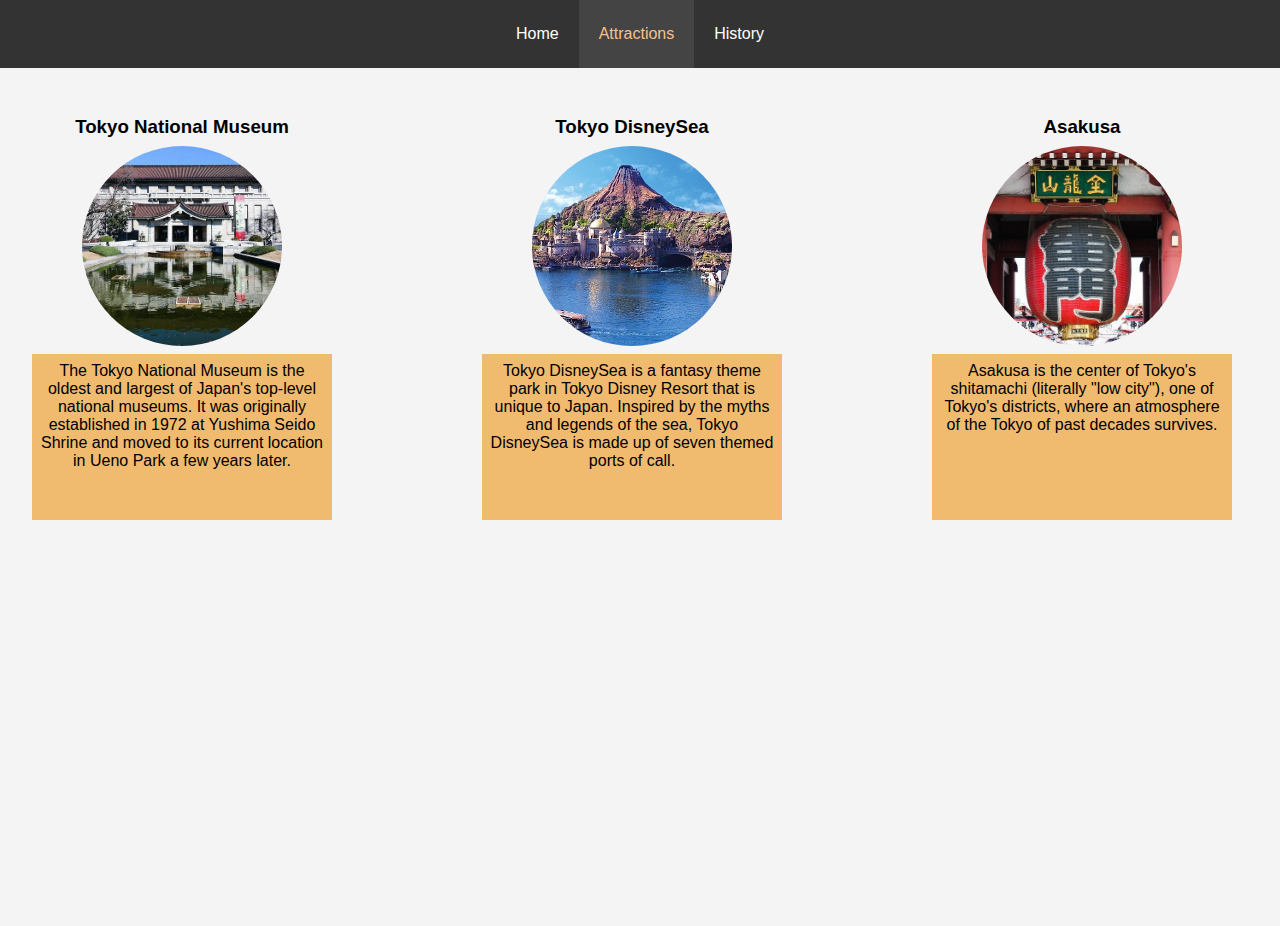
<file: attractions.html>
<!DOCTYPE html>
<html lang="en">
<head>
    <meta charset="UTF-8">
    <meta name="viewport" content="width=device-width, initial-scale=1.0">
    <meta http-equiv="X-UA-Compatible" content="ie=edge">
    <title>Attractions</title>
    <link rel="stylesheet" href="style.css">
</head>
<body>
    <nav class="container">
        <ul class="navbar">
            <li><a href="./index.html" >Home</a></li>
            <li class="current" ><a id="current-a" href=#>Attractions</a></li>
            <li><a href="./history.html">History</a></li>
        </ul>
    </nav>

    <div class="attractions">
        <div class="attraction">
            <h3>Tokyo National Museum</h3>
            <div class="museum img"></div>
            <p>The Tokyo National Museum is the oldest and largest of Japan's top-level national museums. It was originally established in 1972 at Yushima Seido Shrine and moved to its current location in Ueno Park a few years later.</p>
        </div>
        <div class="attraction">
            <h3>Tokyo DisneySea</h3>
            <div class="disneysea img"></div>
            <p>Tokyo DisneySea is a fantasy theme park in Tokyo Disney Resort that is unique to Japan. Inspired by the myths and legends of the sea, Tokyo DisneySea is made up of seven themed ports of call.</p>
        </div>
        <div class="attraction">
            <h3>Asakusa</h3>
            <div class="asakusa img"></div>
            <p>Asakusa is the center of Tokyo's shitamachi (literally "low city"), one of Tokyo's districts, where an atmosphere of the Tokyo of past decades survives.</p>
        </div>
    </div>
</body>
</html>
</file>
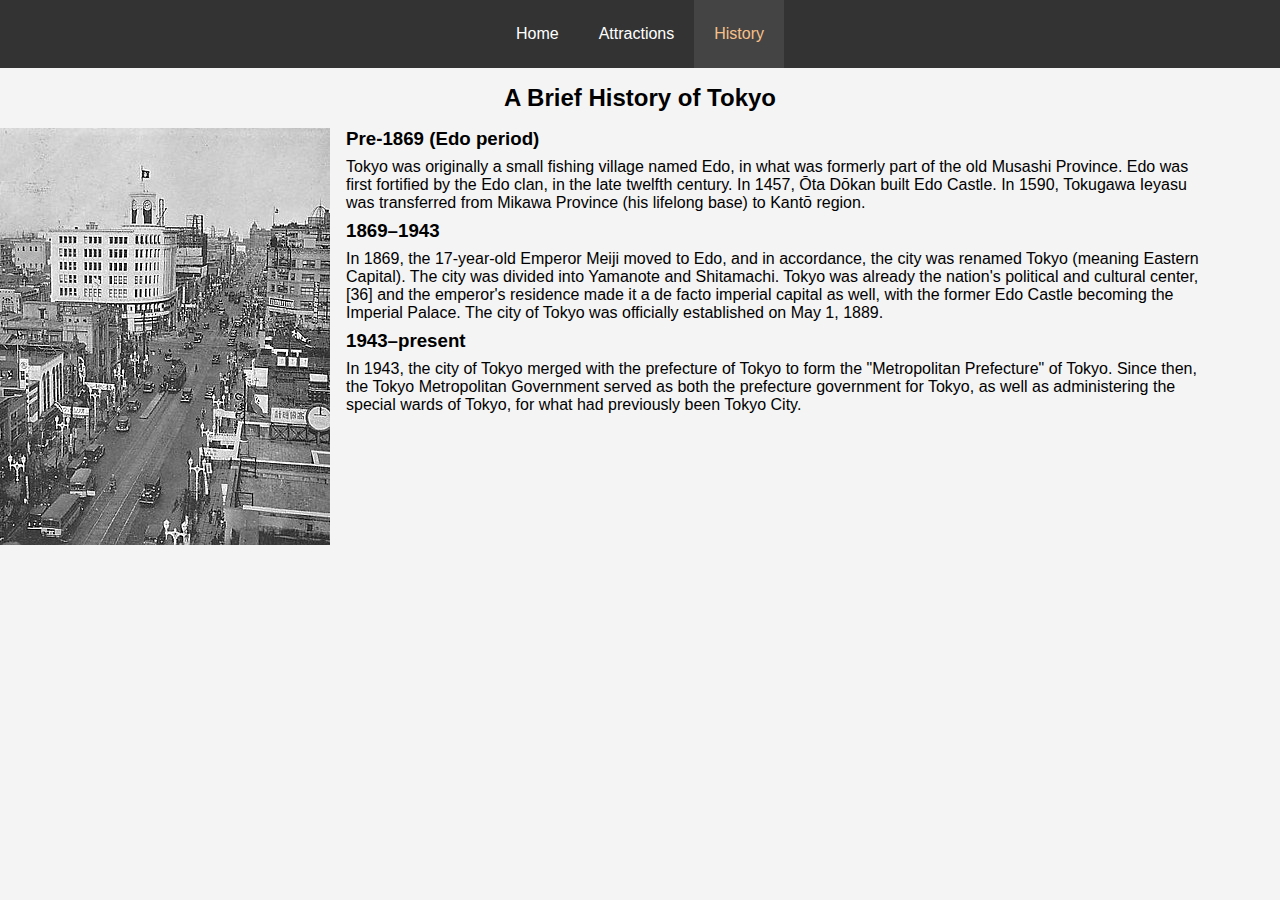
<file: history.html>
<!DOCTYPE html>
<html lang="en">
<head>
    <meta charset="UTF-8">
    <meta name="viewport" content="width=device-width, initial-scale=1.0">
    <meta http-equiv="X-UA-Compatible" content="ie=edge">
    <title>Histrory</title>
    <link rel="stylesheet" href="style.css">
</head>
<body>
    <nav class="container">
        <ul class="navbar">
            <li><a href="./index.html" >Home</a></li>
            <li ><a href="./attractions.html">Attractions</a></li>
            <li class="current"><a id="current-a" href="#">History</a></li>
        </ul>
    </nav>
    <div class="history">
        <h2>A Brief History of Tokyo</h2>
        <img id="history_img" src="./photos/image5.jpg" alt="Tokyo History">
    </div>
    <ol class="history">
        <li>
            <h3>Pre-1869 (Edo period)</h3>
            <p>Tokyo was originally a small fishing village named Edo, in what was formerly part of the old Musashi Province. Edo was first fortified by the Edo clan, in the late twelfth century. In 1457, Ōta Dōkan built Edo Castle. In 1590, Tokugawa Ieyasu was transferred from Mikawa Province (his lifelong base) to Kantō region.</p>
        </li>
        <li>
            <h3>1869–1943</h3>
            <p>In 1869, the 17-year-old Emperor Meiji moved to Edo, and in accordance, the city was renamed Tokyo (meaning Eastern Capital). The city was divided into Yamanote and Shitamachi. Tokyo was already the nation's political and cultural center,[36] and the emperor's residence made it a de facto imperial capital as well, with the former Edo Castle becoming the Imperial Palace. The city of Tokyo was officially established on May 1, 1889.</p>
        </li>
        <li>
            <h3>1943–present</h3>
            <p>In 1943, the city of Tokyo merged with the prefecture of Tokyo to form the "Metropolitan Prefecture" of Tokyo. Since then, the Tokyo Metropolitan Government served as both the prefecture government for Tokyo, as well as administering the special wards of Tokyo, for what had previously been Tokyo City.</p>
        </li>
    </ol>
</body>
</html>
</file>
<file: style.css>
*{
    margin: 0;
    padding: 0;
}
body {
    box-sizing: border-box;
    background: #f4f4f4;
    font-family: Arial, Helvetica, sans-serif;
}
a{
    text-decoration: none;
}
ol li {
    list-style-type: none;
}

/* Utility */
.text-primary{
    color: #f0BB6F;
}

/* Nav */
.container {
    display: flex;
    justify-content: center;
    background: #333;
}
.navbar{
    display: flex;
    list-style: none;
    justify-content: flex-start;
    color: #fff;
}
.navbar li{
    padding-top: 5px;
    padding-bottom: 5px;
    color: #fff;
}

.navbar li a{
    display: block;
    padding: 20px;
    color: #fff;
}
.navbar li:hover,
.current{
    background: #444;
}
.navbar li a:hover,
#current-a{
    color: #f7c08a;
}

#logo {
    margin-top: auto;
    margin-bottom: auto;
    color: #fff;
    padding-left: 10px;
}

/* showcase */
#showcase {
    background: url('../photos/image1.jpg') no-repeat center center/cover;
    height: 90vh;
}
#showcase .showcase-content {
    text-align: center;
    color: #fff;
    padding-top: 170px;
}
#showcase .showcase-content h1{
    font-size: 60px;
    line-height: 1.2em;
}
#showcase .showcase-content p{
    padding-bottom: 20px;
    line-height: 1.7em;
}

.description {
    width: 500px;
    margin: auto;
    color: #f6f6f6;
}


/* Attractions */

.attractions {
    margin-top: 3rem;
    margin-left: 2rem;
    margin-right: 2rem;
    display: flex;
    justify-content: space-between;
    height: 90vh;
}

.attraction {
    width: 300px;
    height: 500px;
    margin-right: 1rem;
}
.attractions .attraction .museum {
    background: url('../photos/image2.jpg') no-repeat center center/cover;
    border-radius: 50%;
}
.attractions .attraction .asakusa {
    background: url('../photos/image3.jpg') no-repeat center center/cover;
    border-radius: 50%;
}
.attractions .attraction .disneysea {
    background: url('../photos/image4.jpg') no-repeat center center/cover;
    border-radius: 50%;
}
.img {
    width: 200px;
    height: 200px;
    margin: auto;
}
.attractions .attraction p {
    padding: 0.5rem;
    margin-top: 0.5rem;
    height: 150px;
    text-align: center;
    background: #f0BB6F;
}
.attractions .attraction h3 {
    text-align: center;
    padding-bottom: 0.5rem;
}

/* History */

.history h2{
    margin-top: 1rem;
    margin-bottom: 1rem;
    text-align: center;
}
.history #history_img {
    float: left;
    margin-right: 1rem;
}

li h3, 
li p{
    margin-bottom: 0.5rem;
}
li p {
    margin-right: 5rem;
}
</file>
